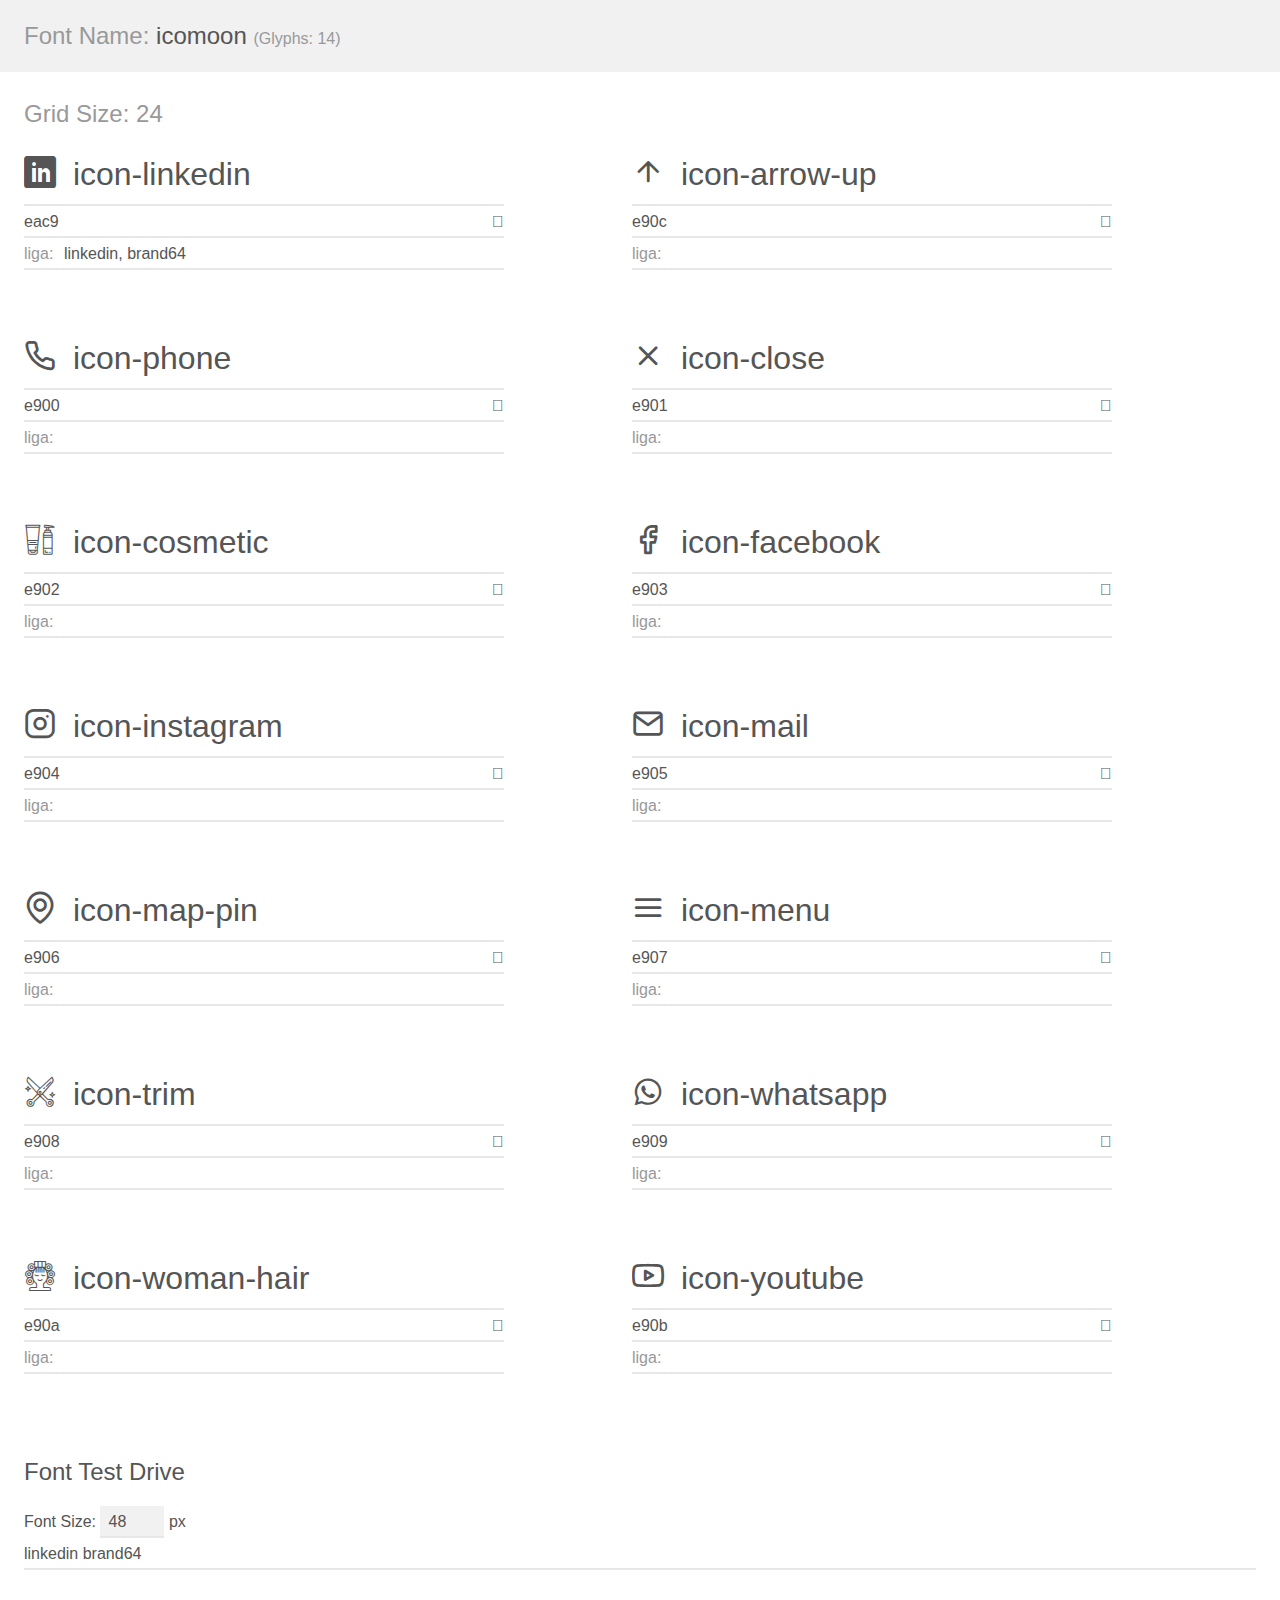
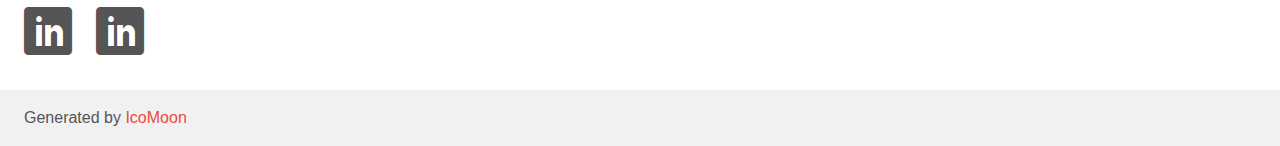
<file: resources/fonts/demo.html>
<!doctype html>
<html>
<head>
    <meta charset="utf-8">
    <title>IcoMoon Demo</title>
    <meta name="description" content="An Icon Font Generated By IcoMoon.io">
    <meta name="viewport" content="width=device-width, initial-scale=1">
    <link rel="stylesheet" href="demo-files/demo.css">
    <link rel="stylesheet" href="style.css"></head>
<body>
    <div class="bgc1 clearfix">
        <h1 class="mhmm mvm"><span class="fgc1">Font Name:</span> icomoon <small class="fgc1">(Glyphs:&nbsp;14)</small></h1>
    </div>
    <div class="clearfix mhl ptl">
        <h1 class="mvm mtn fgc1">Grid Size: 24</h1>
        <div class="glyph fs1">
            <div class="clearfix bshadow0 pbs">
                <span class="icon-linkedin"></span>
                <span class="mls"> icon-linkedin</span>
            </div>
            <fieldset class="fs0 size1of1 clearfix hidden-false">
                <input type="text" readonly value="eac9" class="unit size1of2" />
                <input type="text" maxlength="1" readonly value="&#xeac9;" class="unitRight size1of2 talign-right" />
            </fieldset>
            <div class="fs0 bshadow0 clearfix hidden-false">
                <span class="unit pvs fgc1">liga: </span>
                <input type="text" readonly value="linkedin, brand64" class="liga unitRight" />
            </div>
        </div>
        <div class="glyph fs1">
            <div class="clearfix bshadow0 pbs">
                <span class="icon-arrow-up"></span>
                <span class="mls"> icon-arrow-up</span>
            </div>
            <fieldset class="fs0 size1of1 clearfix hidden-false">
                <input type="text" readonly value="e90c" class="unit size1of2" />
                <input type="text" maxlength="1" readonly value="&#xe90c;" class="unitRight size1of2 talign-right" />
            </fieldset>
            <div class="fs0 bshadow0 clearfix hidden-false">
                <span class="unit pvs fgc1">liga: </span>
                <input type="text" readonly value="" class="liga unitRight" />
            </div>
        </div>
        <div class="glyph fs1">
            <div class="clearfix bshadow0 pbs">
                <span class="icon-phone"></span>
                <span class="mls"> icon-phone</span>
            </div>
            <fieldset class="fs0 size1of1 clearfix hidden-false">
                <input type="text" readonly value="e900" class="unit size1of2" />
                <input type="text" maxlength="1" readonly value="&#xe900;" class="unitRight size1of2 talign-right" />
            </fieldset>
            <div class="fs0 bshadow0 clearfix hidden-false">
                <span class="unit pvs fgc1">liga: </span>
                <input type="text" readonly value="" class="liga unitRight" />
            </div>
        </div>
        <div class="glyph fs1">
            <div class="clearfix bshadow0 pbs">
                <span class="icon-close"></span>
                <span class="mls"> icon-close</span>
            </div>
            <fieldset class="fs0 size1of1 clearfix hidden-false">
                <input type="text" readonly value="e901" class="unit size1of2" />
                <input type="text" maxlength="1" readonly value="&#xe901;" class="unitRight size1of2 talign-right" />
            </fieldset>
            <div class="fs0 bshadow0 clearfix hidden-false">
                <span class="unit pvs fgc1">liga: </span>
                <input type="text" readonly value="" class="liga unitRight" />
            </div>
        </div>
        <div class="glyph fs1">
            <div class="clearfix bshadow0 pbs">
                <span class="icon-cosmetic"></span>
                <span class="mls"> icon-cosmetic</span>
            </div>
            <fieldset class="fs0 size1of1 clearfix hidden-false">
                <input type="text" readonly value="e902" class="unit size1of2" />
                <input type="text" maxlength="1" readonly value="&#xe902;" class="unitRight size1of2 talign-right" />
            </fieldset>
            <div class="fs0 bshadow0 clearfix hidden-false">
                <span class="unit pvs fgc1">liga: </span>
                <input type="text" readonly value="" class="liga unitRight" />
            </div>
        </div>
        <div class="glyph fs1">
            <div class="clearfix bshadow0 pbs">
                <span class="icon-facebook"></span>
                <span class="mls"> icon-facebook</span>
            </div>
            <fieldset class="fs0 size1of1 clearfix hidden-false">
                <input type="text" readonly value="e903" class="unit size1of2" />
                <input type="text" maxlength="1" readonly value="&#xe903;" class="unitRight size1of2 talign-right" />
            </fieldset>
            <div class="fs0 bshadow0 clearfix hidden-false">
                <span class="unit pvs fgc1">liga: </span>
                <input type="text" readonly value="" class="liga unitRight" />
            </div>
        </div>
        <div class="glyph fs1">
            <div class="clearfix bshadow0 pbs">
                <span class="icon-instagram"></span>
                <span class="mls"> icon-instagram</span>
            </div>
            <fieldset class="fs0 size1of1 clearfix hidden-false">
                <input type="text" readonly value="e904" class="unit size1of2" />
                <input type="text" maxlength="1" readonly value="&#xe904;" class="unitRight size1of2 talign-right" />
            </fieldset>
            <div class="fs0 bshadow0 clearfix hidden-false">
                <span class="unit pvs fgc1">liga: </span>
                <input type="text" readonly value="" class="liga unitRight" />
            </div>
        </div>
        <div class="glyph fs1">
            <div class="clearfix bshadow0 pbs">
                <span class="icon-mail"></span>
                <span class="mls"> icon-mail</span>
            </div>
            <fieldset class="fs0 size1of1 clearfix hidden-false">
                <input type="text" readonly value="e905" class="unit size1of2" />
                <input type="text" maxlength="1" readonly value="&#xe905;" class="unitRight size1of2 talign-right" />
            </fieldset>
            <div class="fs0 bshadow0 clearfix hidden-false">
                <span class="unit pvs fgc1">liga: </span>
                <input type="text" readonly value="" class="liga unitRight" />
            </div>
        </div>
        <div class="glyph fs1">
            <div class="clearfix bshadow0 pbs">
                <span class="icon-map-pin"></span>
                <span class="mls"> icon-map-pin</span>
            </div>
            <fieldset class="fs0 size1of1 clearfix hidden-false">
                <input type="text" readonly value="e906" class="unit size1of2" />
                <input type="text" maxlength="1" readonly value="&#xe906;" class="unitRight size1of2 talign-right" />
            </fieldset>
            <div class="fs0 bshadow0 clearfix hidden-false">
                <span class="unit pvs fgc1">liga: </span>
                <input type="text" readonly value="" class="liga unitRight" />
            </div>
        </div>
        <div class="glyph fs1">
            <div class="clearfix bshadow0 pbs">
                <span class="icon-menu"></span>
                <span class="mls"> icon-menu</span>
            </div>
            <fieldset class="fs0 size1of1 clearfix hidden-false">
                <input type="text" readonly value="e907" class="unit size1of2" />
                <input type="text" maxlength="1" readonly value="&#xe907;" class="unitRight size1of2 talign-right" />
            </fieldset>
            <div class="fs0 bshadow0 clearfix hidden-false">
                <span class="unit pvs fgc1">liga: </span>
                <input type="text" readonly value="" class="liga unitRight" />
            </div>
        </div>
        <div class="glyph fs1">
            <div class="clearfix bshadow0 pbs">
                <span class="icon-trim"></span>
                <span class="mls"> icon-trim</span>
            </div>
            <fieldset class="fs0 size1of1 clearfix hidden-false">
                <input type="text" readonly value="e908" class="unit size1of2" />
                <input type="text" maxlength="1" readonly value="&#xe908;" class="unitRight size1of2 talign-right" />
            </fieldset>
            <div class="fs0 bshadow0 clearfix hidden-false">
                <span class="unit pvs fgc1">liga: </span>
                <input type="text" readonly value="" class="liga unitRight" />
            </div>
        </div>
        <div class="glyph fs1">
            <div class="clearfix bshadow0 pbs">
                <span class="icon-whatsapp"></span>
                <span class="mls"> icon-whatsapp</span>
            </div>
            <fieldset class="fs0 size1of1 clearfix hidden-false">
                <input type="text" readonly value="e909" class="unit size1of2" />
                <input type="text" maxlength="1" readonly value="&#xe909;" class="unitRight size1of2 talign-right" />
            </fieldset>
            <div class="fs0 bshadow0 clearfix hidden-false">
                <span class="unit pvs fgc1">liga: </span>
                <input type="text" readonly value="" class="liga unitRight" />
            </div>
        </div>
        <div class="glyph fs1">
            <div class="clearfix bshadow0 pbs">
                <span class="icon-woman-hair"></span>
                <span class="mls"> icon-woman-hair</span>
            </div>
            <fieldset class="fs0 size1of1 clearfix hidden-false">
                <input type="text" readonly value="e90a" class="unit size1of2" />
                <input type="text" maxlength="1" readonly value="&#xe90a;" class="unitRight size1of2 talign-right" />
            </fieldset>
            <div class="fs0 bshadow0 clearfix hidden-false">
                <span class="unit pvs fgc1">liga: </span>
                <input type="text" readonly value="" class="liga unitRight" />
            </div>
        </div>
        <div class="glyph fs1">
            <div class="clearfix bshadow0 pbs">
                <span class="icon-youtube"></span>
                <span class="mls"> icon-youtube</span>
            </div>
            <fieldset class="fs0 size1of1 clearfix hidden-false">
                <input type="text" readonly value="e90b" class="unit size1of2" />
                <input type="text" maxlength="1" readonly value="&#xe90b;" class="unitRight size1of2 talign-right" />
            </fieldset>
            <div class="fs0 bshadow0 clearfix hidden-false">
                <span class="unit pvs fgc1">liga: </span>
                <input type="text" readonly value="" class="liga unitRight" />
            </div>
        </div>
    </div>

    <!--[if gt IE 8]><!-->
    <div class="mhl clearfix mbl">
        <h1>Font Test Drive</h1>
        <label>
            Font Size: <input id="fontSize" type="number" class="textbox0 mbm"
            min="8" value="48" />
            px
        </label>
        <input id="testText" type="text" class="phl size1of1 mvl"
        placeholder="Type some text to test..." value="linkedin brand64"/>
        <div id="testDrive" class="icon-" style="font-family: icomoon">linkedin brand64&nbsp;
        </div>
    </div>
    <!--<![endif]-->
    <div class="bgc1 clearfix">
        <p class="mhl">Generated by <a href="https://icomoon.io/app">IcoMoon</a></p>
    </div>
    <script src="liga.js"></script>
    <script src="demo-files/demo.js"></script>
</body>
</html>
</file>
<file: resources/fonts/demo-files/demo.css>
body {
  padding: 0;
  margin: 0;
  font-family: sans-serif;
  font-size: 1em;
  line-height: 1.5;
  color: #555;
  background: #fff;
}
h1 {
  font-size: 1.5em;
  font-weight: normal;
}
small {
  font-size: .66666667em;
}
a {
  color: #e74c3c;
  text-decoration: none;
}
a:hover, a:focus {
  box-shadow: 0 1px #e74c3c;
}
.bshadow0, input {
  box-shadow: inset 0 -2px #e7e7e7;
}
input:hover {
  box-shadow: inset 0 -2px #ccc;
}
input, fieldset {
  font-family: sans-serif;
  font-size: 1em;
  margin: 0;
  padding: 0;
  border: 0;
}
input {
  color: inherit;
  line-height: 1.5;
  height: 1.5em;
  padding: .25em 0;
}
input:focus {
  outline: none;
  box-shadow: inset 0 -2px #449fdb;
}
.glyph {
  font-size: 16px;
  width: 15em;
  padding-bottom: 1em;
  margin-right: 4em;
  margin-bottom: 1em;
  float: left;
  overflow: hidden;
}
.liga {
  width: 80%;
  width: calc(100% - 2.5em);
}
.talign-right {
  text-align: right;
}
.talign-center {
  text-align: center;
}
.bgc1 {
  background: #f1f1f1;
}
.fgc1 {
  color: #999;
}
.fgc0 {
  color: #000;
}
p {
  margin-top: 1em;
  margin-bottom: 1em;
}
.mvm {
  margin-top: .75em;
  margin-bottom: .75em;
}
.mtn {
  margin-top: 0;
}
.mtl, .mal {
  margin-top: 1.5em;
}
.mbl, .mal {
  margin-bottom: 1.5em;
}
.mal, .mhl {
  margin-left: 1.5em;
  margin-right: 1.5em;
}
.mhmm {
  margin-left: 1em;
  margin-right: 1em;
}
.mls {
  margin-left: .25em;
}
.ptl {
  padding-top: 1.5em;
}
.pbs, .pvs {
  padding-bottom: .25em;
}
.pvs, .pts {
  padding-top: .25em;
}
.unit {
  float: left;
}
.unitRight {
  float: right;
}
.size1of2 {
  width: 50%;
}
.size1of1 {
  width: 100%;
}
.clearfix:before, .clearfix:after {
  content: " ";
  display: table;
}
.clearfix:after {
  clear: both;
}
.hidden-true {
  display: none;
}
.textbox0 {
  width: 3em;
  background: #f1f1f1;
  padding: .25em .5em;
  line-height: 1.5;
  height: 1.5em;
}
#testDrive {
  display: block;
  padding-top: 24px;
  line-height: 1.5;
}
.fs0 {
  font-size: 16px;
}
.fs1 {
  font-size: 32px;
}
</file>
<file: resources/fonts/style.css>
@font-face {
  font-family: 'icomoon';
  src:  url('fonts/icomoon.eot?w0vs4c');
  src:  url('fonts/icomoon.eot?w0vs4c#iefix') format('embedded-opentype'),
    url('fonts/icomoon.ttf?w0vs4c') format('truetype'),
    url('fonts/icomoon.woff?w0vs4c') format('woff'),
    url('fonts/icomoon.svg?w0vs4c#icomoon') format('svg');
  font-weight: normal;
  font-style: normal;
  font-display: block;
}

[class^="icon-"], [class*=" icon-"] {
  /* use !important to prevent issues with browser extensions that change fonts */
  font-family: 'icomoon' !important;
  speak: never;
  font-style: normal;
  font-weight: normal;
  font-variant: normal;
  text-transform: none;
  line-height: 1;
  
  /* Enable Ligatures ================ */
  letter-spacing: 0;
  -webkit-font-feature-settings: "liga";
  -moz-font-feature-settings: "liga=1";
  -moz-font-feature-settings: "liga";
  -ms-font-feature-settings: "liga" 1;
  font-feature-settings: "liga";
  -webkit-font-variant-ligatures: discretionary-ligatures;
  font-variant-ligatures: discretionary-ligatures;

  /* Better Font Rendering =========== */
  -webkit-font-smoothing: antialiased;
  -moz-osx-font-smoothing: grayscale;
}

.icon-linkedin:before {
  content: "\eac9";
}
.icon-arrow-up:before {
  content: "\e90c";
}
.icon-phone:before {
  content: "\e900";
}
.icon-close:before {
  content: "\e901";
}
.icon-cosmetic:before {
  content: "\e902";
}
.icon-facebook:before {
  content: "\e903";
}
.icon-instagram:before {
  content: "\e904";
}
.icon-mail:before {
  content: "\e905";
}
.icon-map-pin:before {
  content: "\e906";
}
.icon-menu:before {
  content: "\e907";
}
.icon-trim:before {
  content: "\e908";
}
.icon-whatsapp:before {
  content: "\e909";
}
.icon-woman-hair:before {
  content: "\e90a";
}
.icon-youtube:before {
  content: "\e90b";
}
</file>
